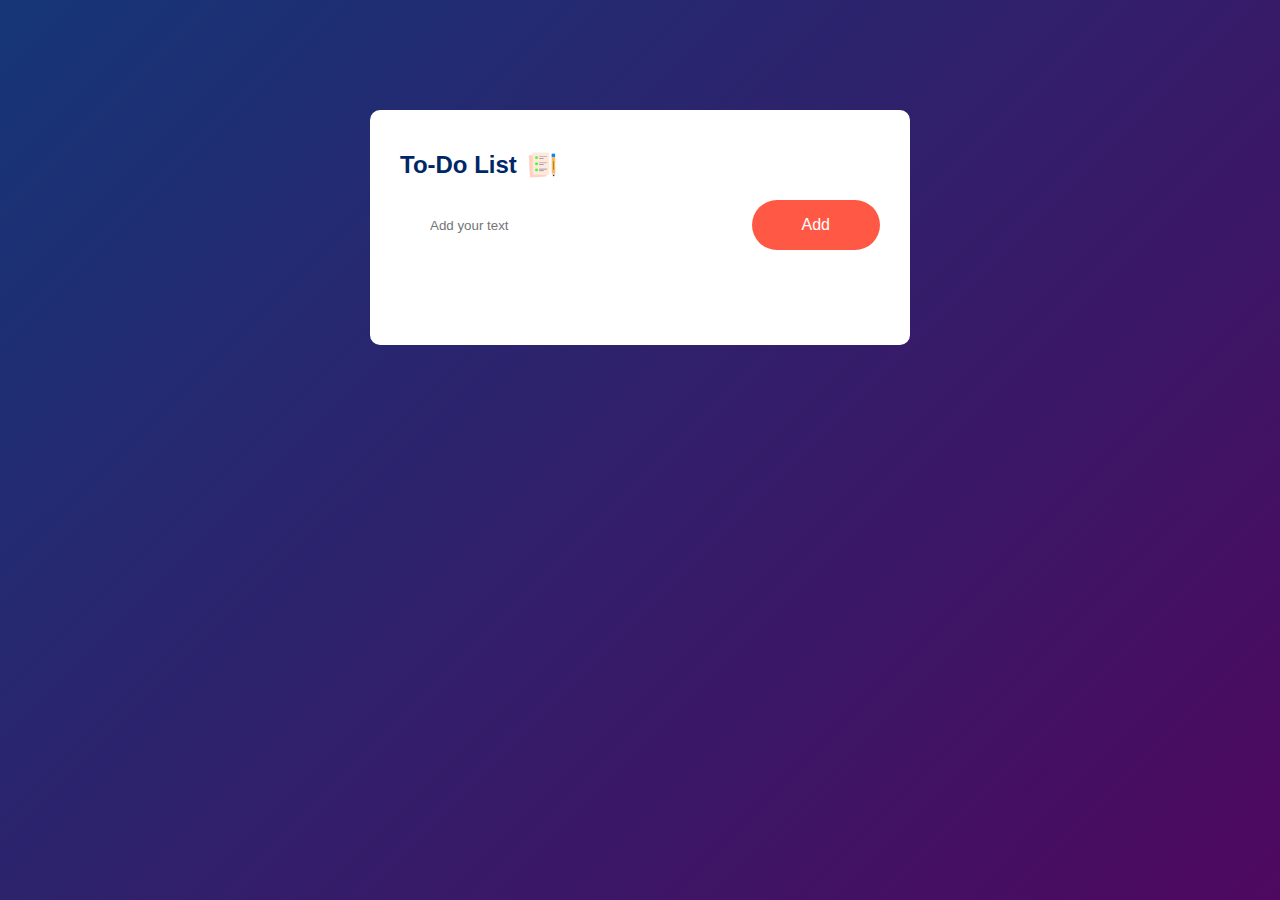
<file: project/index.html>
<html>
<!DOCTYPE html>
<html lang="en">
<head>
    <meta name="viewport" content="width=device-width, initial-scale=1">
    <title>To-Do list App </title>
    <link rel="stylesheet" href="style.css">
    
</head>
<body>
    <div class="container">
       <div class="todo-app">
        <h2>To-Do List <img src="icon.png" ></h2>
        <div class="row">
            <input type="text" id="input-box" placeholder="Add your text">
            <button onclick="addTask()">Add</button>
        </div>
        <ul id="list-container">
          <!----  <li class="checked">Task 1</li>
            <li>Task 2</li>
            <li>Task 3</li> -->
        </ul>
       </div> 
    </div>
   <script src="script.js"></script>
</body>
</html>
</file>
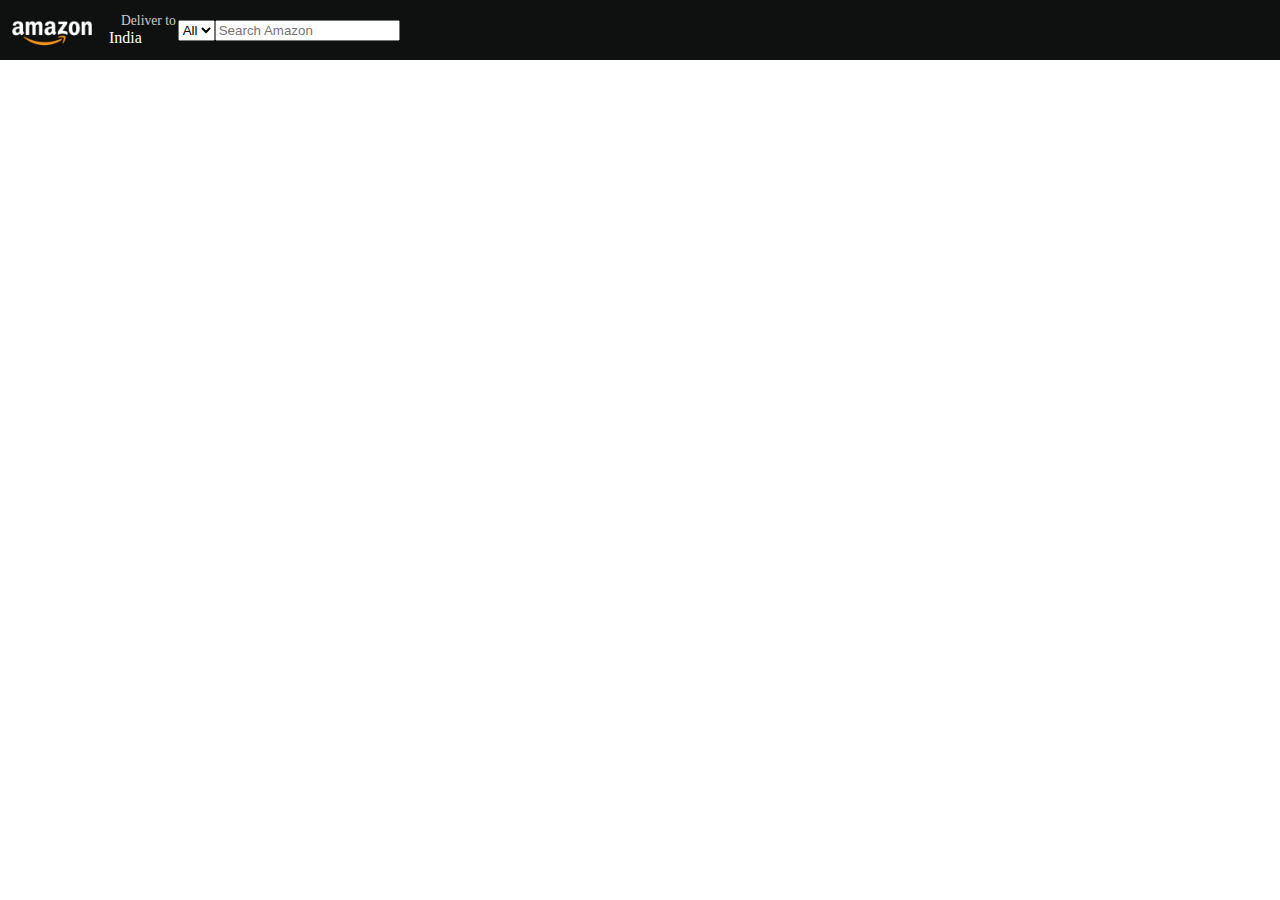
<file: amazon.html>
<html>
    <!DOCTYPE html>
    <html lang="en">
    <head>
        <meta charset="UTF-8">
        <meta name="viewport" content="width=device-width, initial-scale=1.0">
        <title>amazon</title>
        <link rel="stylesheet" href="https://cdnjs.cloudflare.com/ajax/libs/font-awesome/6.4.2/css/all.min.css" integrity="sha512-z3gLpd7yknf1YoNbCzqRKc4qyor8gaKU1qmn+CShxbuBusANI9QpRohGBreCFkKxLhei6S9CQXFEbbKuqLg0DA==" crossorigin="anonymous" referrerpolicy="no-referrer" />
        <link rel="stylesheet" href="amazon.css">
    </head>
    <body>
        <header>
          <div class="navbar">
            <div class="nav-logo border">
                <div class="logo"> </div>   
              </div>

              <div class="nav-address border">
                <p class="add-a">Deliver to</p>
                <div class="add-icon">
                  <i class="fa-solid fa-location-dot"></i>
                  <p class="add-b">India</p>
                </div>
              </div>
              <div class="nav-search">
                <select class="search-select">
                  <option>All</option>
                </select>
                <input placeholder="Search Amazon">
                <div class="search-icon">
                  <i class="fa-solid fa-magnifying-glass"></i>
                </div>
              </div>
            </div>
          </div>  
        </header>
    </body>
    </html>
</html>
</file>
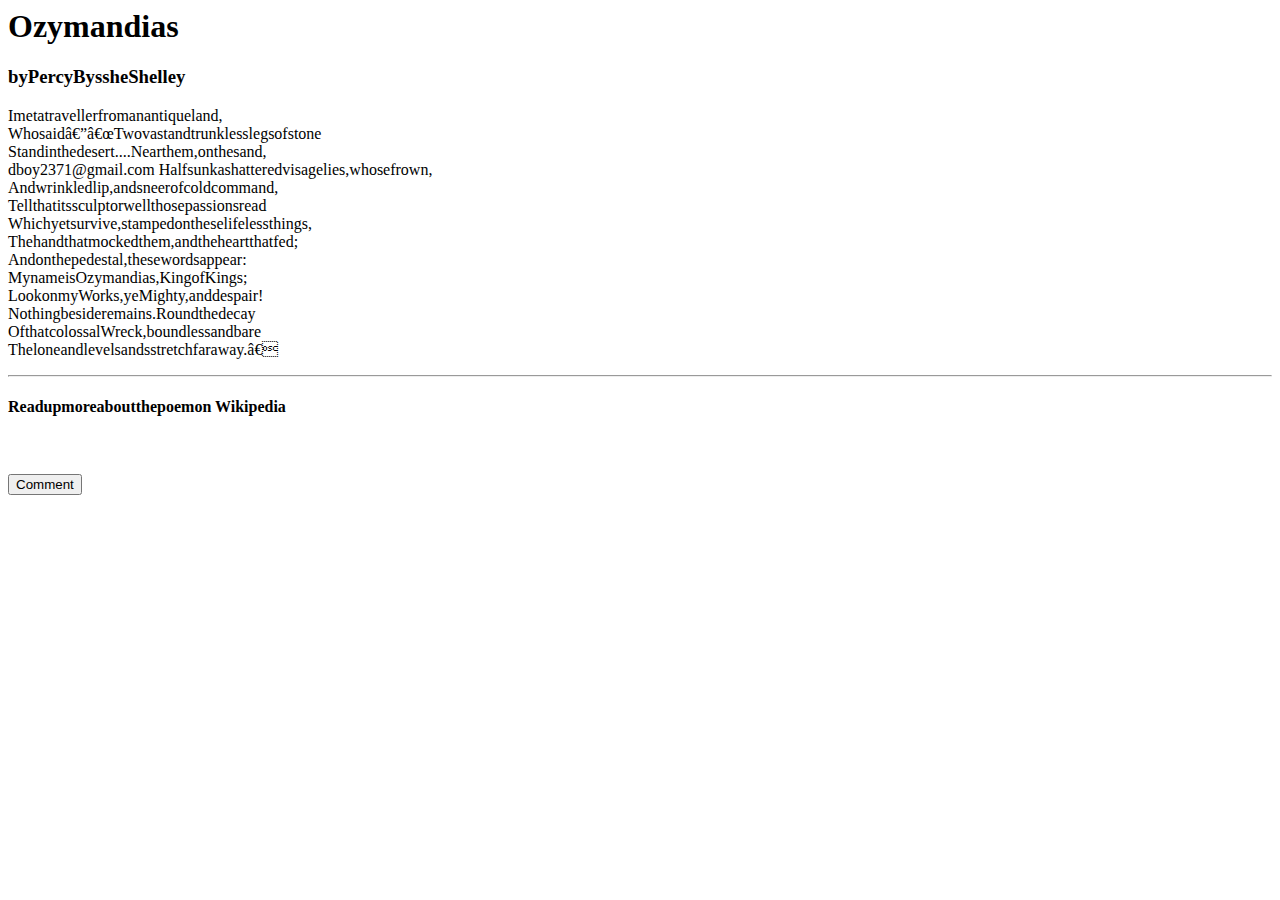
<file: csspp.html>
<html>
    <!DOCTYPE html>
    <htmllang="en">
    <head><metacharset="UTF-8"/><metahttp-equiv="X-UA-Compatible"content="IE=edge"/>
        <metaname="viewport"content="width=device-width,initial-scale=1.0"/>
        <linkrel="stylesheet"href="abc.css"/>
        <title>CCSAssignment-1</title>
    </head>
    <body>
        <!--PoemName-->
        <h1>Ozymandias</h1>
        <!--Poet'sName-->
        <h3>byPercyByssheShelley</h3>
        <!--Poem-->
        <p>Imetatravellerfromanantiqueland,
            <br/>Whosaid—“Twovastandtrunklesslegsofstone
            <br/>Standinthedesert....Nearthem,onthesand,
            <br/>dboy2371@gmail.com
            Halfsunkashatteredvisagelies,whosefrown,
            <br/>Andwrinkledlip,andsneerofcoldcommand,
            <br/>Tellthatitssculptorwellthosepassionsread
            <br/>Whichyetsurvive,stampedontheselifelessthings,
            <br/>Thehandthatmockedthem,andtheheartthatfed;
            <br/>Andonthepedestal,thesewordsappear:
            <br/>MynameisOzymandias,KingofKings;
            <br/>LookonmyWorks,yeMighty,anddespair!
            <br/>Nothingbesideremains.Roundthedecay
            <br/>OfthatcolossalWreck,boundlessandbare
            <br/>Theloneandlevelsandsstretchfaraway.”
            <br/>
             <hr/><h4>Readupmoreaboutthepoemon
                <ahref="https://en.wikipedia.org/wiki/Ozymandias">Wikipedia</a>
            </h4>
            <textareaplaceholder="Leaveyourcommentshere..."></textarea>
            <br/><br/>
            <button>Comment</button>
    
        </p>
            </body>
    </html>
</file>
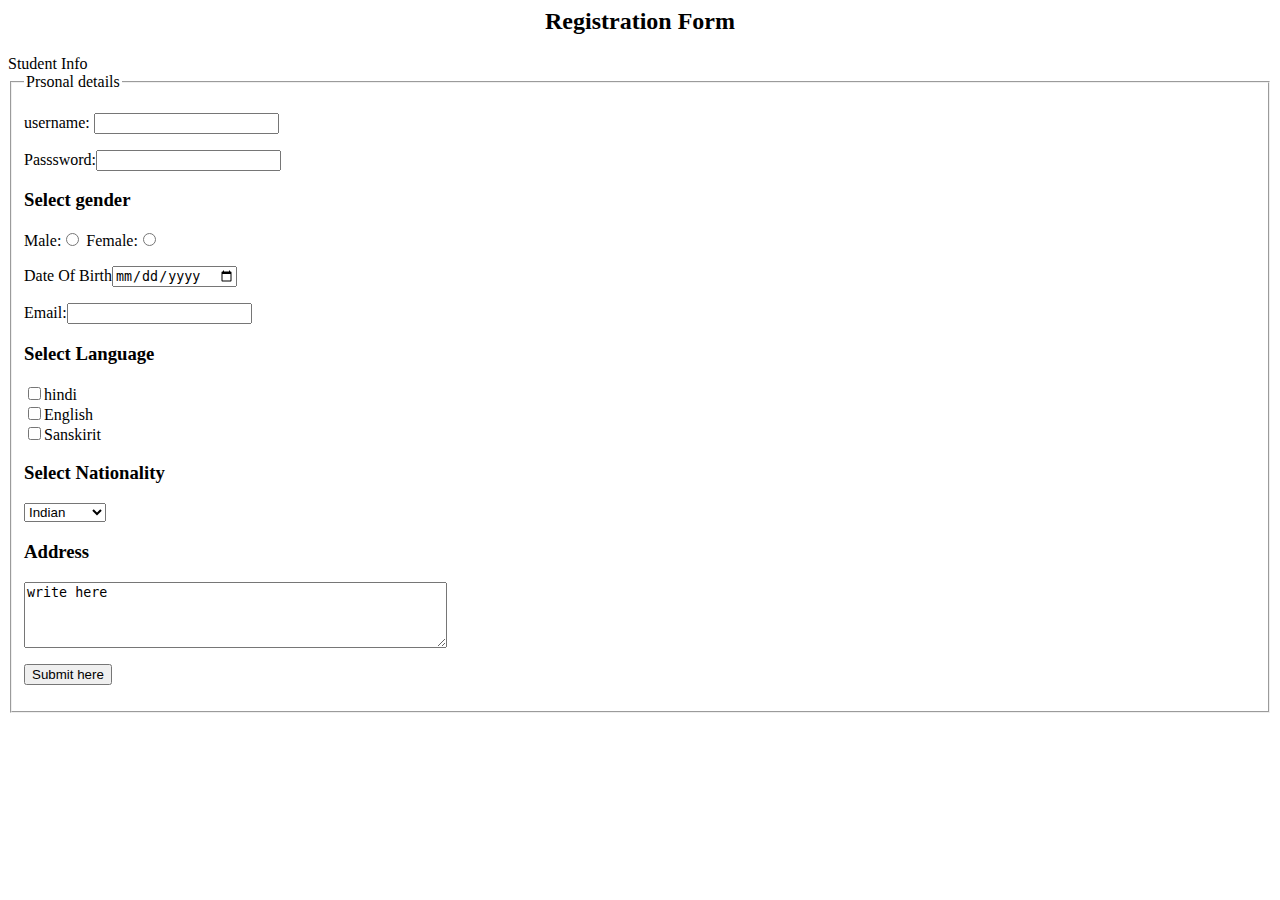
<file: form.html>
<html>
    <!DOCTYPE html>
    <html lang="en">
    <head>
        <meta charset="UTF-8">
        <meta name="viewport" content="width=device-width, initial-scale=1.0">
        <title>Form</title>
    </head>
    <body>
       <center><h2>Registration Form</h2></center>
     <div class="container">
        <div>
            Student Info
        </div>
        <fieldset>
            <legend>Prsonal details</legend>
       <form>
         <p> 
            <label> username: <input type="text"/></label>
         </p>
            <label>Passsword:<input type="password"/></label>
              <h3>Select gender</h3>
                <lable>Male:<input type="radio" name="gender" value="male"/></lable>
                  <lable> Female:<input type="radio" name="gender" value="Female"/></lable>
                  <p><label>Date Of Birth<input type="date"/></label></form></p>
                  <p><lable>Email:<input type="email" name="email"/></lable></p>
              <h3>Select Language </h3>
                   <lable><input type="checkbox" name="language" value="hindi"/>hindi<br />
                         <input type="checkbox" name="language" value="english"/>English<br />
                         <input type="checkbox" name="language" value="Sanskirit"/>Sanskirit
                   </lable>
             <h3>Select Nationality</h3>
                    <select name="language">
                          <option value="Indian">Indian</option>
                          <option value="australian">Australian</option>
                          <option value="britisher">Britisher</option>
                          <option value="korean">Korean</option>
                    </select>
            <h3>Address</h3>
                   <textarea name="address" rows="4" cols="50" >write here</textarea>
              <p>
                   <button type="button">Submit here</button>
              </p>

        </form>
        </fieldset>
     </div>
    </body>
    </html>
</html>
</file>
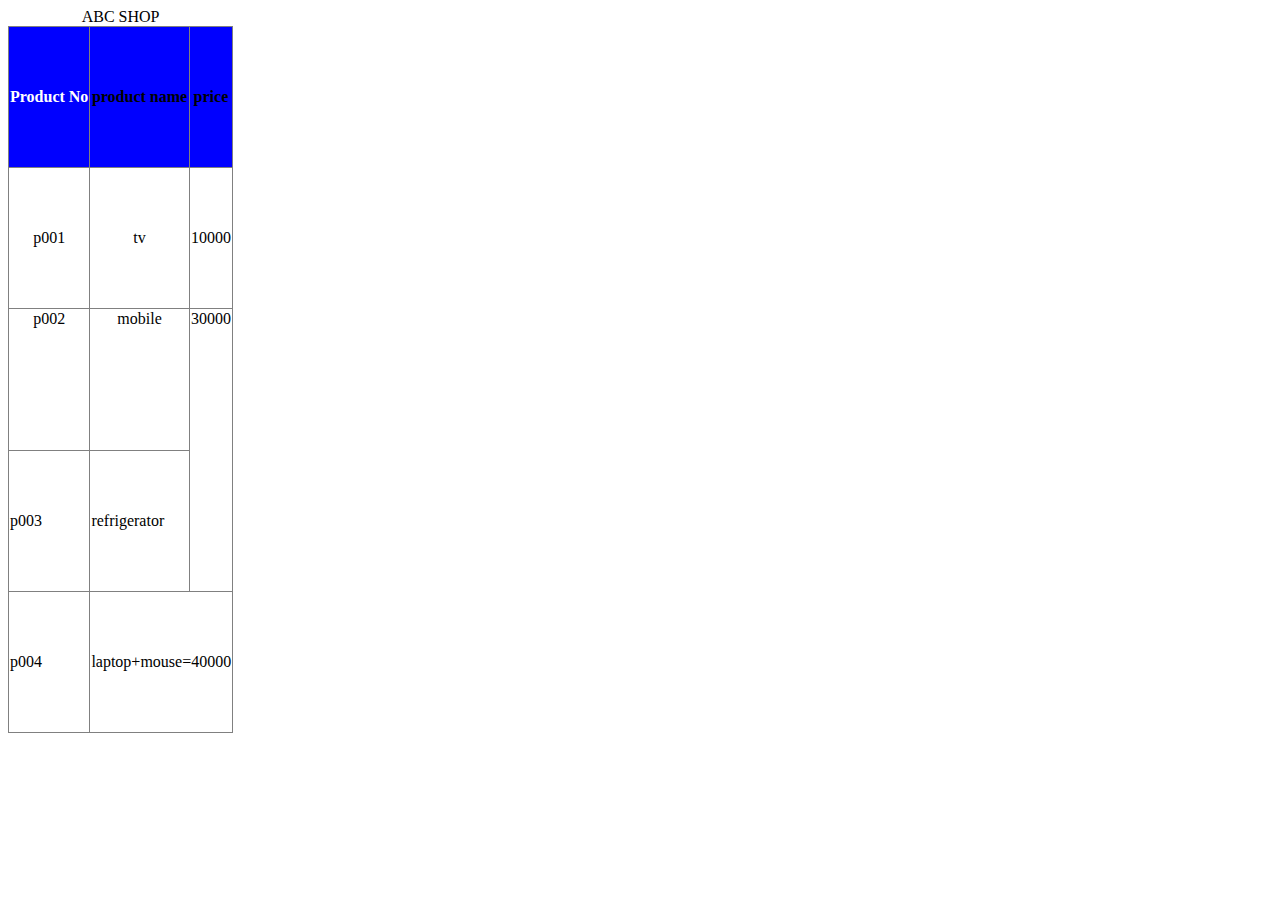
<file: product.html>
<html>
<body text>
<table frame="box" rules="all" height="80%">
<caption>ABC SHOP</caption>
<tr bgcolor="blue"><th><font color="white">Product No</font></th>
<th>product name</th><th>price</th></tr>
</font>
<tr align="center"><td>p001</td><td align="center">tv</td><td>10000</td></tr>
<tr align="center" valign="top"><td>p002</td><td align="top">mobile</td>
<td rowspan="2">30000</td></tr>
<tr><td>p003</td><td>refrigerator</td></tr>
<tr><td>p004</td><td colspan="2">laptop+mouse=40000</td></tr>
</table>
</body>
</html>
</file>
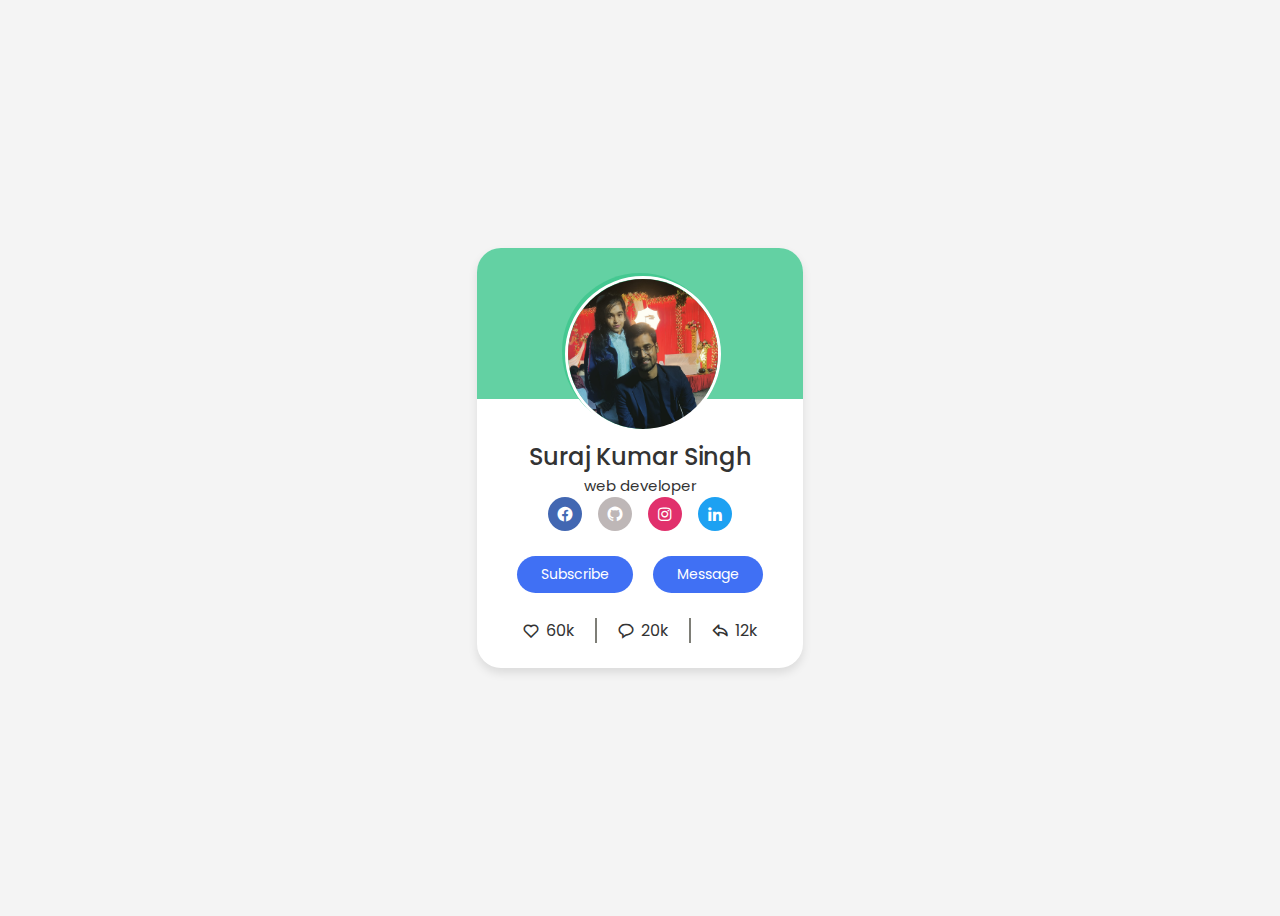
<file: profilecard.html>
<html>
    <!DOCTYPE html>
    <html lang="en">
    <head>
        <meta charset="UTF-8">
        <meta name="viewport" content="width=device-width, initial-scale=1.0">
        <title>Profile card UI Degine</title>
        <link rel="stylesheet" href="style.css">
        <!--Boxicons  css -->
        <link href='https://unpkg.com/boxicons@2.1.4/css/boxicons.min.css' rel='stylesheet'>
    </head>
    <body>
        <div class="profile-card">
            <div class="image">
                <img src="image11.jpg" alt="" class="profile-img">
            </div>
            <div class="text-data">
                <span class="name">Suraj Kumar Singh</span>
                <span class="job">web developer</span>
            </div>
            <div class="media-button">
             <a href="#"  style="background:#4267b2 "class="link">
                <i class='bx bxl-facebook-circle' ></i>
             </a>  
             <a href="#"  style="background:rgba(124, 111, 111, 0.499)"class="link">
                <i class='bx bxl-github' ></i>
             </a>
             <a href="#"  style="background:#e1306c "class="link">
                
                <i class='bx bxl-instagram' ></i>
             </a>
               <a href="#" style="background:#1da1f2 " class="link">
                <i class='bx bxl-linkedin' ></i>
             </a> 
            </div>
            <div class="buttons">
                <button class="button">Subscribe</button>
                <button class="button">Message</button>
            </div>
            <div class="analytics">
                <div class="data">
                    <i class='bx bx-heart'></i>  
                    <span class="number">60k</span>
                </div>
                <div class="data">
                    <i class='bx bx-message-rounded' ></i>
                    <span class="number">20k</span>
                </div>
                <div class="data">
                    
                    <i class='bx bx-share' ></i>
                    <span class="number">12k</span>
                </div>
            </div>
        </div>  
    </body>
    </html>
</html>
</file>
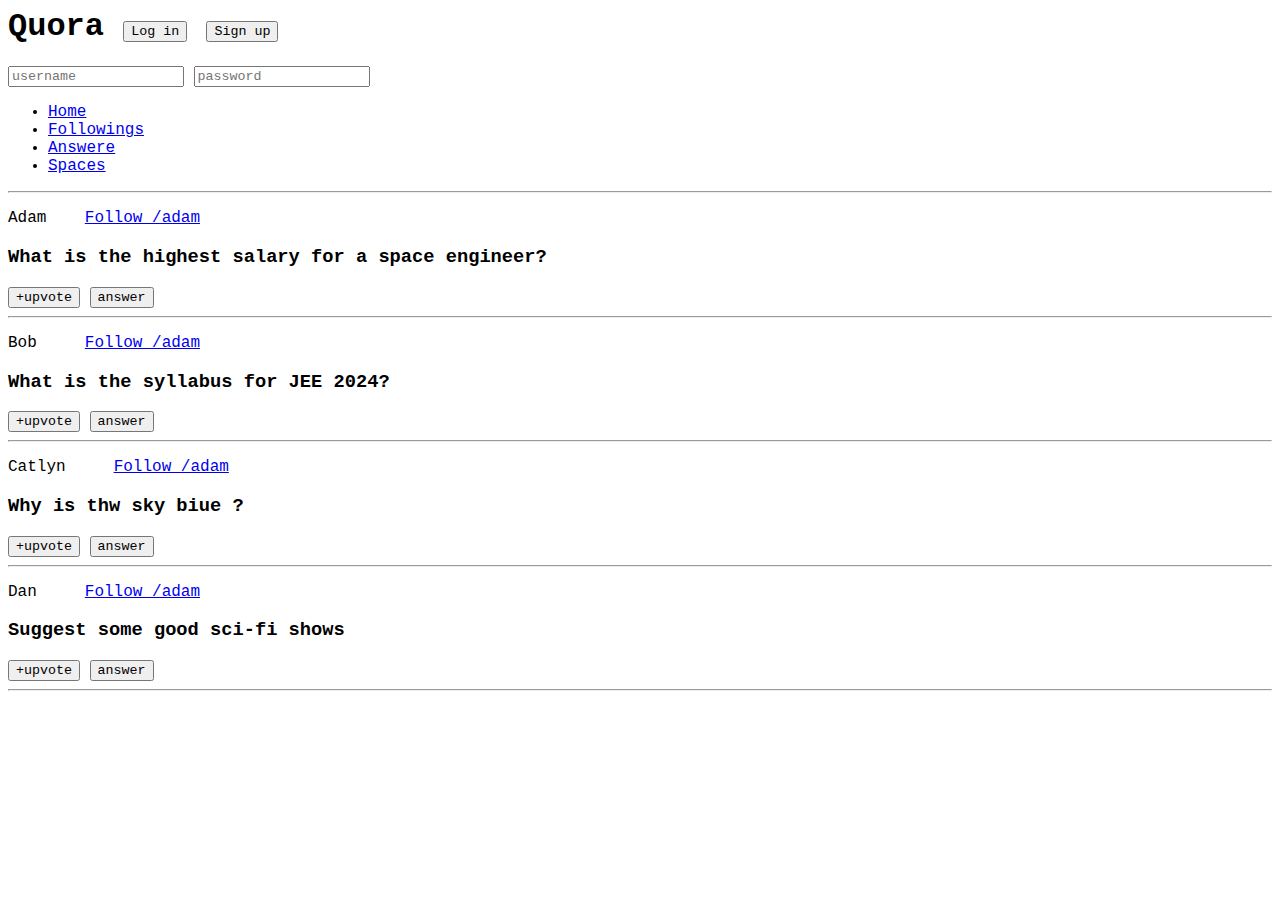
<file: quora.html>
<html>
    <!DOCTYPE html>
    <html lang="en">
    <head>
        <meta charset="UTF-8">
        <meta name="viewport" content="width=device-width, initial-scale=1.0">
        <title>Document</title>
        <link rel="stylesheet" href="quora.css">
    </head>
    <body>
        <header>
        <h1>Quora
        <button id="login">Log in</button>
        <button id="Signup">Sign up</button>
        </h1>
        <div>
            <input type="text" placeholder="username">
            <input type="password" placeholder="password">
        </div>
        <nav>
            <ul>
                <li><a href="/home">Home</a></li>
                <li><a href="/following">Followings</a></li>
                <li><a href="/answere">Answere</a></li>
                <li><a href="/spaces">Spaces</a></li>
            </ul>
        </nav>
        <hr>
        </header>
        <main>
            <p>
                Adam &nbsp;&nbsp;
                <a class="follow" href="/adam">Follow /adam</a> 
            </p>
            <h3>What is the highest salary for a space engineer?</h3>
            <span>
                <button>+upvote</button>
                <button>answer</button>
            </span>
            <hr />


            <p>
               Bob &nbsp; &nbsp;
               <a class="follow" href="/bob">Follow /adam</a> 
            </p>
            <h3>What is the syllabus for JEE 2024?</h3>
            <span>
                <button>+upvote</button>
                <button>answer</button>
            </span>
            <hr />
            
            <p>
                Catlyn &nbsp; &nbsp;
                <a class="follow" href="/catlyn">Follow /adam</a> 
             </p>
             <h3>Why is thw sky biue ?</h3>
             <span>
                 <button>+upvote</button>
                 <button>answer</button>
             </span>
             <hr /> 

             <p>
                Dan &nbsp; &nbsp;
                <a class="follow" href="/dan">Follow /adam</a> 
             </p>
             <h3>Suggest some good sci-fi shows </h3>
             <span>
                <button>+upvote</button>
                <button>answer</button>
            </span>
            <hr />
        </main>
    </body>
    </html>
</html>
</file>
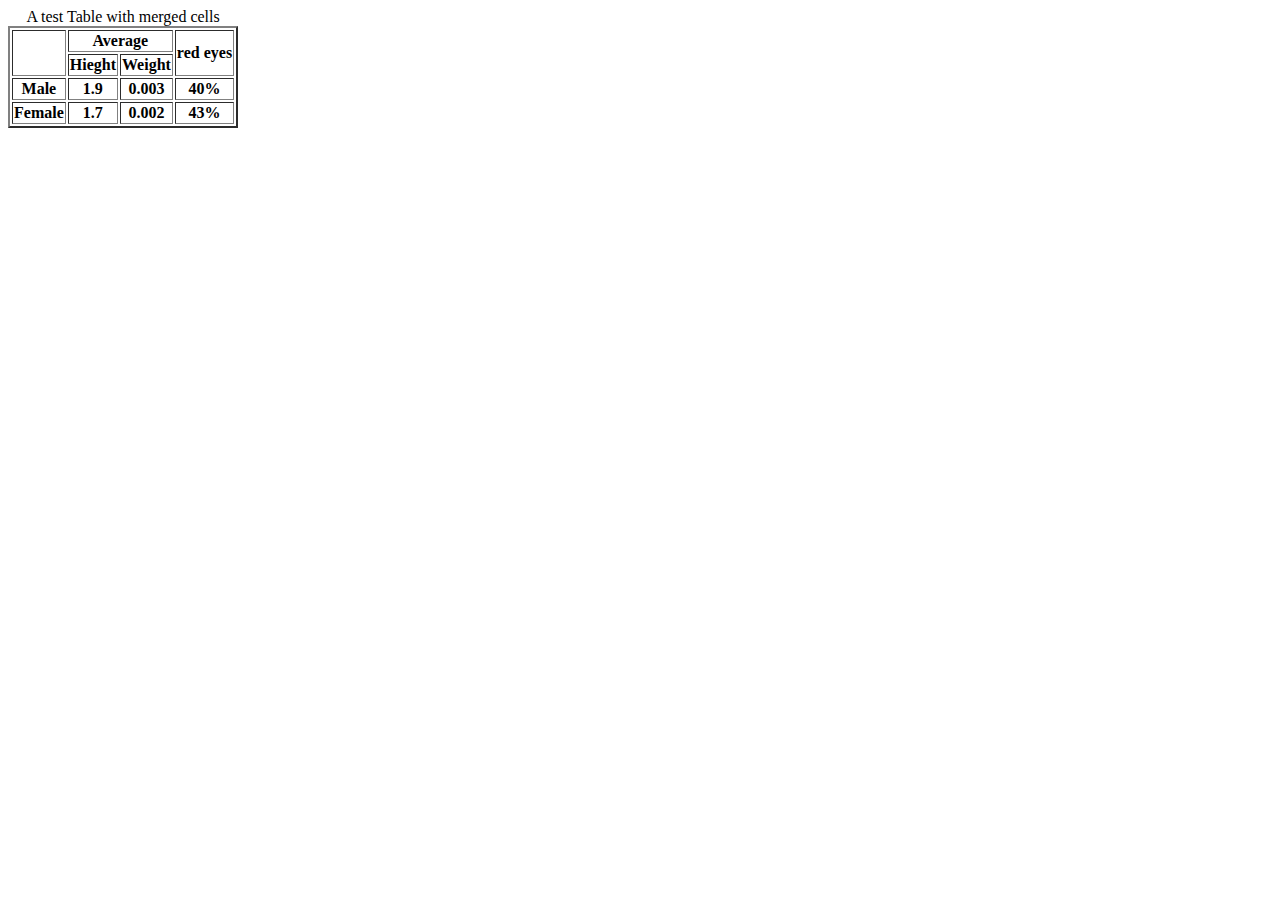
<file: table.html>
<!DOCTYPE html>
<html lang="en">
<head>
    <meta charset="UTF-8">
    <meta name="viewport" content="width=device-width, initial-scale=1.0">
    <title>Create Table</title>
</head>
<body>
    <table border="2px black">
        <caption>A test Table with merged cells</caption>
        <thead>
            <tr>
            <th rowspan="2"></th>
            <th colspan="2">Average</th>
            <th  rowspan="2">red  eyes</th>
        </tr>
        <tr>
            <th>Hieght</th>
            <th>Weight</th>
        </tr>
        </thead>
        <tbody>
            <tr>
                <th>Male</th>
                <th>1.9</th>
                <th>0.003</th>
                <th>40%</th>
            </tr>
            <tr>
                <th>Female</th>
                <th>1.7</th>
                <th>0.002</th>
                <th>43%</th>
            </tr>
        </tbody>
    </table>
    
</body>
</html>
</file>
<file: project/style.css>
*{
    margin: 0;
    padding: 0;
    font-family: 'Poppins',sans-serif;
    box-sizing: border-box;
}
.container{
    width: 100%;
    min-height: 100vh;
    background: linear-gradient(135deg,#153677, #4e085f);
    padding: 10px;
}
.todo-app{
    width: 100%;
    max-width: 540px;
    background: #fff;
    margin: 100px auto 20px;
    padding: 40px 30px 70px;
    border-radius: 10px;

}
.todo-app h2{
    color: #002765;
    display: flex;
    align-items: center;
    margin-bottom: 20px;
}
.todo-app h2 img{
    width: 30px;
    margin-left: 10px;
}
.row{
    display: flex;
    align-items:center ;
    justify-content: space-between;
    border-radius: #84a3e1;
    border-radius: 30px;
    padding-left: 20px;
    margin-bottom: 25px;

}
input{
    flex: 1;
    border:none;
    outline: none;
    background: transparent;
    padding: 10px;
    font-weight: 14px;

}
button{
    border: none;
    outline: none;
    padding: 16px 50px;
    background: #ff5945;
    color: #fff;
    font-size: 16px;
    cursor: pointer;
    border-radius: 40px;

}
ul li{
    list-style: none;
    font-size: 17px;
    padding: 12px 8px 12px 50px;
    user-select: none;
  cursor: pointer;
  position: relative;
}
ul li::before{
   content: '';
   position: absolute;
   height: 28px;
   width: 28px;
   border-radius: 50%;
   background-image: url(unchecked.png); 
   background-size: cover;
   background-position: center;
   top: 12px;
   left: 8px;
}
ul li.checked{
   color:#555 ;
   text-decoration: line-through;
}
ul li.checked::before{
    background-image: url(checked.png);
}
ul li span{
    position:absolute;
    right: 0;
    top: 5px;
    width: 40px;
    height: 40px;
    font-size: 22px;
    color: #555;
    line-height: 40px;
    text-align: center;
    border-radius: 50%;
}
ul li span:hover{
    background: #edeef0;
}
</file>
<file: amazon.css>
*{
    margin: 0;
    font-style: Arial;
    border:border-box;
}
.navbar{
    height: 60px;
    background-color: #0f1111 ;
    color:white;
    display: flex;
    align-items: center;
}
.nav-logo{
    height: 50px;
    width: 100px;
}
.logo{
    background-image:url("amazon_logo.png");
    background-size:cover;
    height: 50px;
    width: 100px;;
}
.border{
    border: 2px solid transparent;
}
.border:hover{
    border: 1.5px solid white;
}
/**box2**/
.add-a{
    color: #cccccc;
    font-size: 0.85rem;
    margin-left: 15px;
}

.add-b{
    font-size: 1rem;
      margin-left: 3px;
}
.add-icon{
    display: flex;
    align-items: center;

}
/**box3**/
.nav-search{
    display: flex;
    
}
</file>
<file: style.css>
/* Google Font-Popins*/ 
@import url('https://fonts.googleapis.com/css2?family=Poppins:wght@300;400;500;600&display=swap');

*{
    margin: o;
    padding: 0;
    /*box-sizing: border-box;*/
    font-family: 'Poppins', sans-serif;
}
body{
    height:100vh ;
    display: flex;
    align-items:center;
    justify-content: center;
    background-color: #f4f4f4;

}
.profile-card{
    display: flex;
    flex-direction: column;
    align-items:center ;

    max-height: 370px;
    /*width: 100%;*/
    background-color: #fff;
    border-radius: 24px;
    padding: 25px;
    box-shadow: 0 5px 10px rgba(0, 0, 0, 0.1);
    position:relative ;
    
}
.profile-card::before{
    content: '';
    position: absolute;
    top: 0;
    left: 0;
    height: 36%;
    width:100% ;
    border-radius: 24px 24px 0 0;
    background-color:#3dc68dcd ;
}
.image{
    position: relative;
    height: 150px;
    width: 150px;
    border-radius: 50%;
    background-color: #3dc68dcd;
    padding: 3px;
    margin-bottom: 10px;
}
.image .profile-img{
    height: 100%;
    width: 100%;
    object-fit: cover;
    border:3px solid #fff ;
    border-radius: 50%;
}
.profile-card .text-data{
    display: flex;
    flex-direction: column;
    align-items:center ;
    color: #333;

}
.text-data .name{
    font-size: 24px;
    font-weight: 500;
}
.text-data .job{
    font-size: 15px;
    font-weight: 400;
}
.profile-card .media-button{
    display: flex;
    align-items:center ;
    margin: top 15px; ;
}
.media-button .link{
    display: flex;
    align-items:center ;
    justify-content: center;
    color:#fff;
    font-size: 18px;
    height: 34px;
    width: 34px;
    border-radius: 50%;
    margin: 0 8px;
    background-color: #4070f4;
    text-decoration: none;

}
.profile-card .buttons{
    display: flex;
    align-items: center;
    margin-top: 25px;

}
.buttons .button{
    color: #fff;
    font-size: 14px;
    font-weight: 400;
    border: none;
    border-radius: 24px;
    margin: 0 10px;
    padding: 8px 24px;
    background-color: #4070f4;
    cursor: pointer;
    transition: all 0.3s ease;

}
.buttons .button:hover{
    background-color: #4070f4;
}
.profile-card .analytics{
    display: flex;
    align-items: center;
    margin-top: 25px;


}
.analytics .data{
    display: flex;
    align-items: center;
    color: #333;
    padding: 0 20px;
    border-right: 2px solid #7e7e77; 
}
.data i{
    font-size: 18px;
    margin-right: 6px;

}
.data:last-child{
    border-right: none;

}
</file>
<file: quora.css>
*{
    font-family: "Courier New";

}

h1{
    
}
</file>
